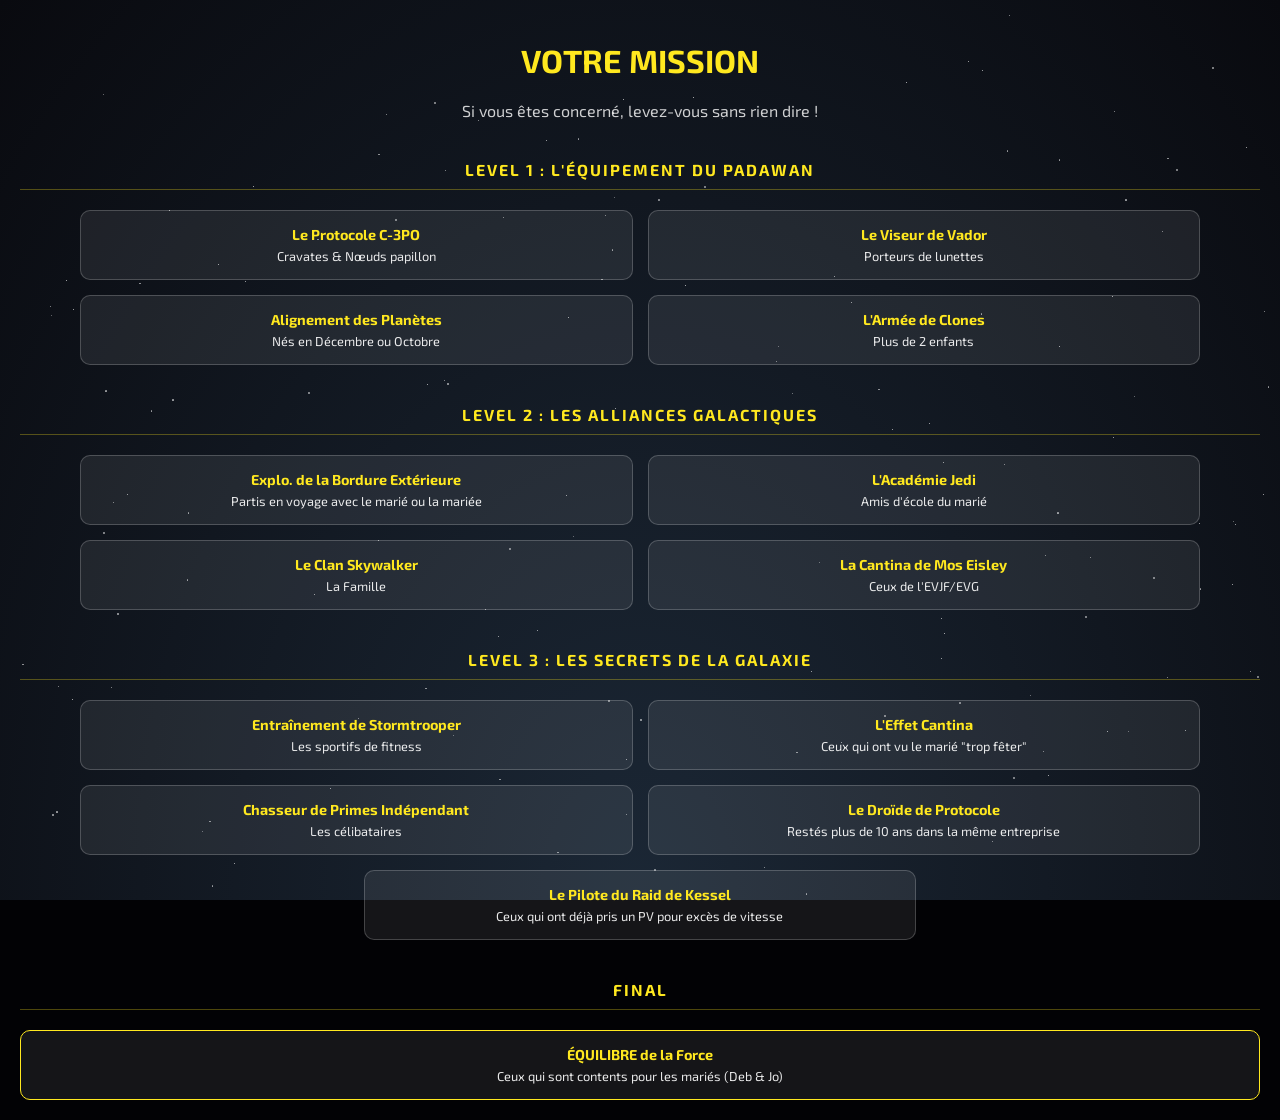
<file: index.html>
<!DOCTYPE html>
<html lang="fr">
<head>
    <meta charset="UTF-8">
    <meta name="viewport" content="width=device-width, initial-scale=1.0">
    <title>Invités - Éveil de la Force</title>
    <link rel="stylesheet" href="style.css">
</head>
<body>
    <div id="stars-container"></div>
    <div style="padding: 20px; position: relative; z-index: 1;">
        <h1 style="color:var(--sw-yellow); text-align:center; font-size: 2em;">VOTRE MISSION</h1>
        <p style="text-align:center; opacity:0.8;">Si vous êtes concerné, levez-vous sans rien dire !</p>
        
        <div class="level-title">LEVEL 1 : L'ÉQUIPEMENT DU PADAWAN</div>
        <div class="floating-container">
            <div class="floating-item"><h3>Le Protocole C-3PO</h3><p>Cravates & Nœuds papillon</p></div>
            <div class="floating-item"><h3>Le Viseur de Vador</h3><p>Porteurs de lunettes</p></div>
            <div class="floating-item"><h3>Alignement des Planètes</h3><p>Nés en Décembre ou Octobre</p></div>
            <div class="floating-item"><h3>L'Armée de Clones</h3><p>Plus de 2 enfants</p></div>
        </div>

        <div class="level-title">LEVEL 2 : LES ALLIANCES GALACTIQUES</div>
        <div class="floating-container">
            <div class="floating-item"><h3>Explo. de la Bordure Extérieure</h3><p>Partis en voyage avec le marié ou la mariée</p></div>
            <div class="floating-item"><h3>L'Académie Jedi</h3><p>Amis d'école du marié</p></div>
            <div class="floating-item"><h3>Le Clan Skywalker</h3><p>La Famille</p></div>
            <div class="floating-item"><h3>La Cantina de Mos Eisley</h3><p>Ceux de l'EVJF/EVG</p></div>
        </div>

        <div class="level-title">LEVEL 3 : LES SECRETS DE LA GALAXIE</div>
        <div class="floating-container">
            <div class="floating-item"><h3>Entraînement de Stormtrooper</h3><p>Les sportifs de fitness</p></div>
            <div class="floating-item"><h3>L'Effet Cantina</h3><p>Ceux qui ont vu le marié "trop fêter"</p></div>
            <div class="floating-item"><h3>Chasseur de Primes Indépendant</h3><p>Les célibataires</p></div>
            <div class="floating-item"><h3>Le Droïde de Protocole</h3><p>Restés plus de 10 ans dans la même entreprise</p></div>
            <div class="floating-item"><h3>Le Pilote du Raid de Kessel</h3><p>Ceux qui ont déjà pris un PV pour excès de vitesse</p></div>
        </div>

        <div class="level-title">FINAL</div>
        <div class="floating-container">
            <div class="floating-item" style="width: 100%; border-color: var(--sw-yellow);">
                <h3>ÉQUILIBRE de la Force</h3>
                <p>Ceux qui sont contents pour les mariés (Deb & Jo)</p>
            </div>
        </div>
    </div>
    <script>
        const container = document.getElementById('stars-container');
        for(let i=0; i<150; i++) {
            const s = document.createElement('div');
            s.className = 'star';
            s.style.width = s.style.height = Math.random()*2+'px';
            s.style.left = Math.random()*100+'vw';
            s.style.top = Math.random()*100+'vh';
            container.appendChild(s);
        }
    </script>
</body>
</html>
</file>
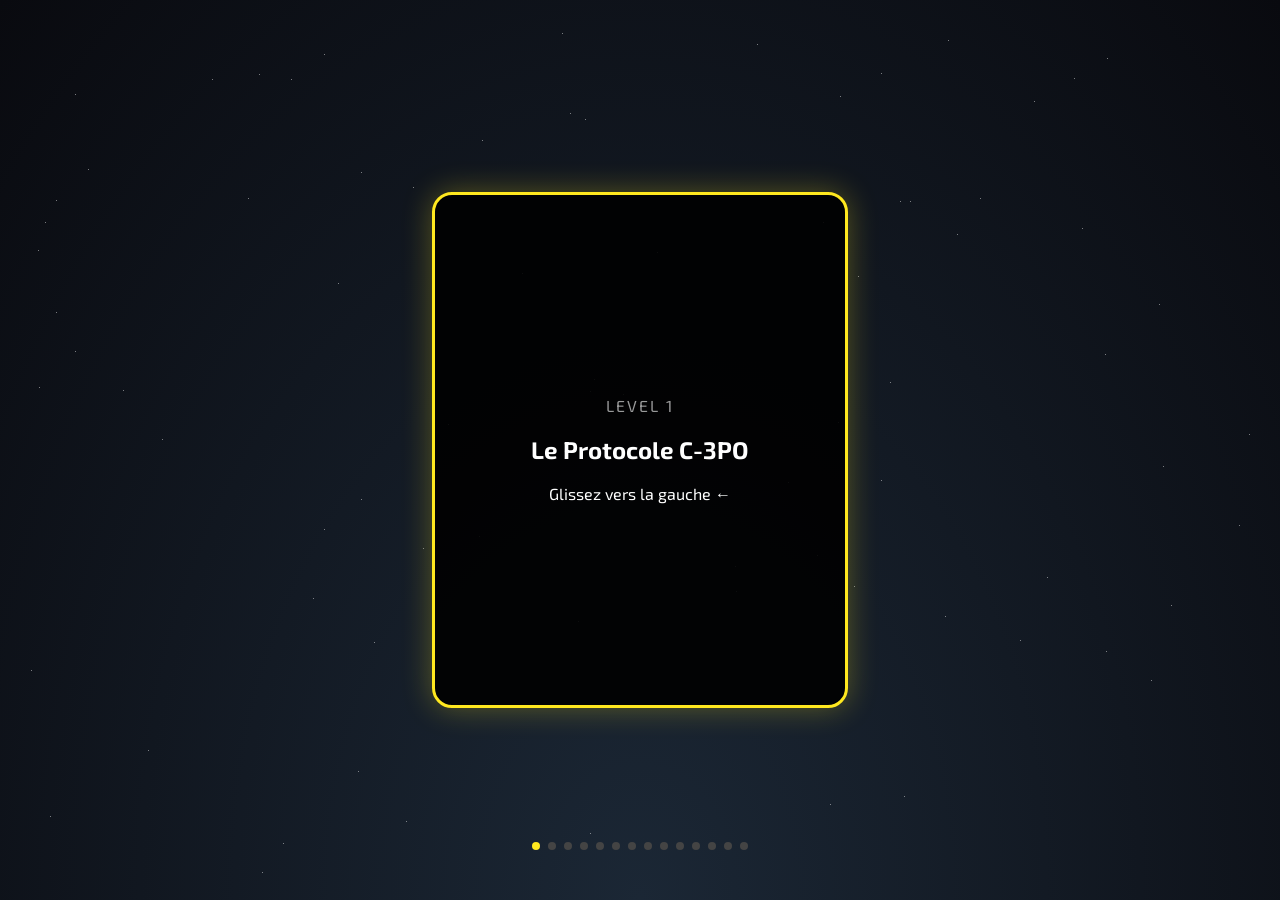
<file: admin.html>
<!DOCTYPE html>
<html lang="fr">
<head>
    <meta charset="UTF-8">
    <meta name="viewport" content="width=device-width, initial-scale=1.0, user-scalable=no">
    <title>Mariés - Le Jeu</title>
    <link rel="stylesheet" href="style.css">
</head>
<body>
    <div id="stars-container"></div>
    <div class="slider-wrapper" id="slider">
        <div class="card" id="card">
            <div id="lvl-tag" style="opacity:0.6; letter-spacing:2px;">LEVEL 1</div>
            <h2 id="card-title">CHARGEMENT...</h2>
            <div class="hint">Glissez vers la gauche ←</div>
        </div>
        <div class="dots" id="dots"></div>
    </div>

    <script>
const items = [
    {l:"LEVEL 1", t:"Le Protocole C-3PO"},
    {l:"LEVEL 1", t:"Le Viseur de Vador"},
    {l:"LEVEL 1", t:"Alignement des Planètes"},
    {l:"LEVEL 1", t:"L'Armée de Clones"},
    {l:"LEVEL 2", t:"Explo. de la Bordure Extérieure"},
    {l:"LEVEL 2", t:"L'Académie Jedi"},
    {l:"LEVEL 2", t:"Le Clan Skywalker"},
    {l:"LEVEL 2", t:"La Cantina de Mos Eisley"},
    {l:"LEVEL 3", t:"Entraînement de Stormtrooper"},
    {l:"LEVEL 3", t:"L'Effet Cantina"},
    {l:"LEVEL 3", t:"Chasseur de Primes Indépendant"},
    {l:"LEVEL 3", t:"Le Droïde de Protocole"},
    {l:"LEVEL 3", t:"Le Pilote du Raid de Kessel"},
    {l:"FINAL", t:"L'ÉQUILIBRE DE LA FORCE"}
];

        let index = 0;
        const titleEl = document.getElementById('card-title');
        const lvlEl = document.getElementById('lvl-tag');
        const dotsEl = document.getElementById('dots');

        function init() {
            items.forEach((_, i) => {
                const d = document.createElement('div');
                d.className = 'dot';
                dotsEl.appendChild(d);
            });
            update();
        }

        function update() {
            titleEl.innerText = items[index].t;
            lvlEl.innerText = items[index].l;
            document.querySelectorAll('.dot').forEach((d, i) => {
                d.classList.toggle('active', i === index);
            });
        }

        // SWIPE LOGIC
        let touchStartX = 0;
        let touchEndX = 0;

        const slider = document.getElementById('slider');
        slider.addEventListener('touchstart', e => {
            touchStartX = e.changedTouches[0].screenX;
        });

        slider.addEventListener('touchend', e => {
            touchEndX = e.changedTouches[0].screenX;
            handleSwipe();
        });

        function handleSwipe() {
            if (touchStartX - touchEndX > 50) { // Swipe Left
                if (index < items.length - 1) {
                    index++;
                    update();
                }
            }
            if (touchEndX - touchStartX > 50) { // Swipe Right
                if (index > 0) {
                    index--;
                    update();
                }
            }
        }

        // Stars
        const starsC = document.getElementById('stars-container');
        for(let i=0; i<80; i++) {
            const s = document.createElement('div');
            s.className = 'star';
            s.style.width = '1px'; s.style.height = '1px';
            s.style.left = Math.random()*100+'vw';
            s.style.top = Math.random()*100+'vh';
            starsC.appendChild(s);
        }

        init();
    </script>
</body>
</html>
</file>
<file: style.css>
@import url('https://fonts.googleapis.com/css2?family=Exo+2:wght@300;400;700&display=swap');

:root {
    --sw-yellow: #ffe81f;
    --bg-black: #020205;
}

body, html {
    margin: 0; padding: 0; height: 100%; width: 100%;
    background-color: var(--bg-black);
    color: white; font-family: 'Exo 2', sans-serif;
}

#stars-container {
    position: fixed; top: 0; left: 0; width: 100%; height: 100%;
    z-index: 0; background: radial-gradient(ellipse at bottom, #1B2735 0%, #090A0F 100%);
}

.star { position: absolute; background: white; border-radius: 50%; opacity: 0.6; }

.level-title {
    color: var(--sw-yellow); text-transform: uppercase; letter-spacing: 2px;
    border-bottom: 1px solid rgba(255, 232, 31, 0.3);
    margin: 40px 0 20px 0; padding-bottom: 10px; font-weight: 700; text-align: center;
}

.floating-container { display: flex; flex-wrap: wrap; justify-content: center; gap: 15px; }

.floating-item {
    background: rgba(255, 255, 255, 0.08); border: 1px solid rgba(255, 255, 255, 0.2);
    padding: 15px; border-radius: 10px; width: 42%; min-width: 140px;
    text-align: center; animation: hover 5s infinite ease-in-out;
}

.floating-item h3 { font-size: 0.9em; color: var(--sw-yellow); margin: 0 0 5px 0; }
.floating-item p { font-size: 0.8em; margin: 0; opacity: 0.9; }

@keyframes hover { 0%, 100% { transform: translateY(0); } 50% { transform: translateY(-8px); } }

/* Styles Slider Admin */
.slider-wrapper { height: 100vh; display: flex; align-items: center; justify-content: center; position: relative; z-index: 10; }
.card {
    width: 80vw; max-width: 350px; height: 50vh; background: rgba(0,0,0,0.9);
    border: 3px solid var(--sw-yellow); border-radius: 20px;
    display: flex; flex-direction: column; justify-content: center; align-items: center;
    padding: 30px; text-align: center; box-shadow: 0 0 30px rgba(255, 232, 31, 0.3);
}
.dots { position: absolute; bottom: 50px; display: flex; gap: 8px; }
.dot { width: 8px; height: 8px; background: #444; border-radius: 50%; }
.dot.active { background: var(--sw-yellow); }
</file>
